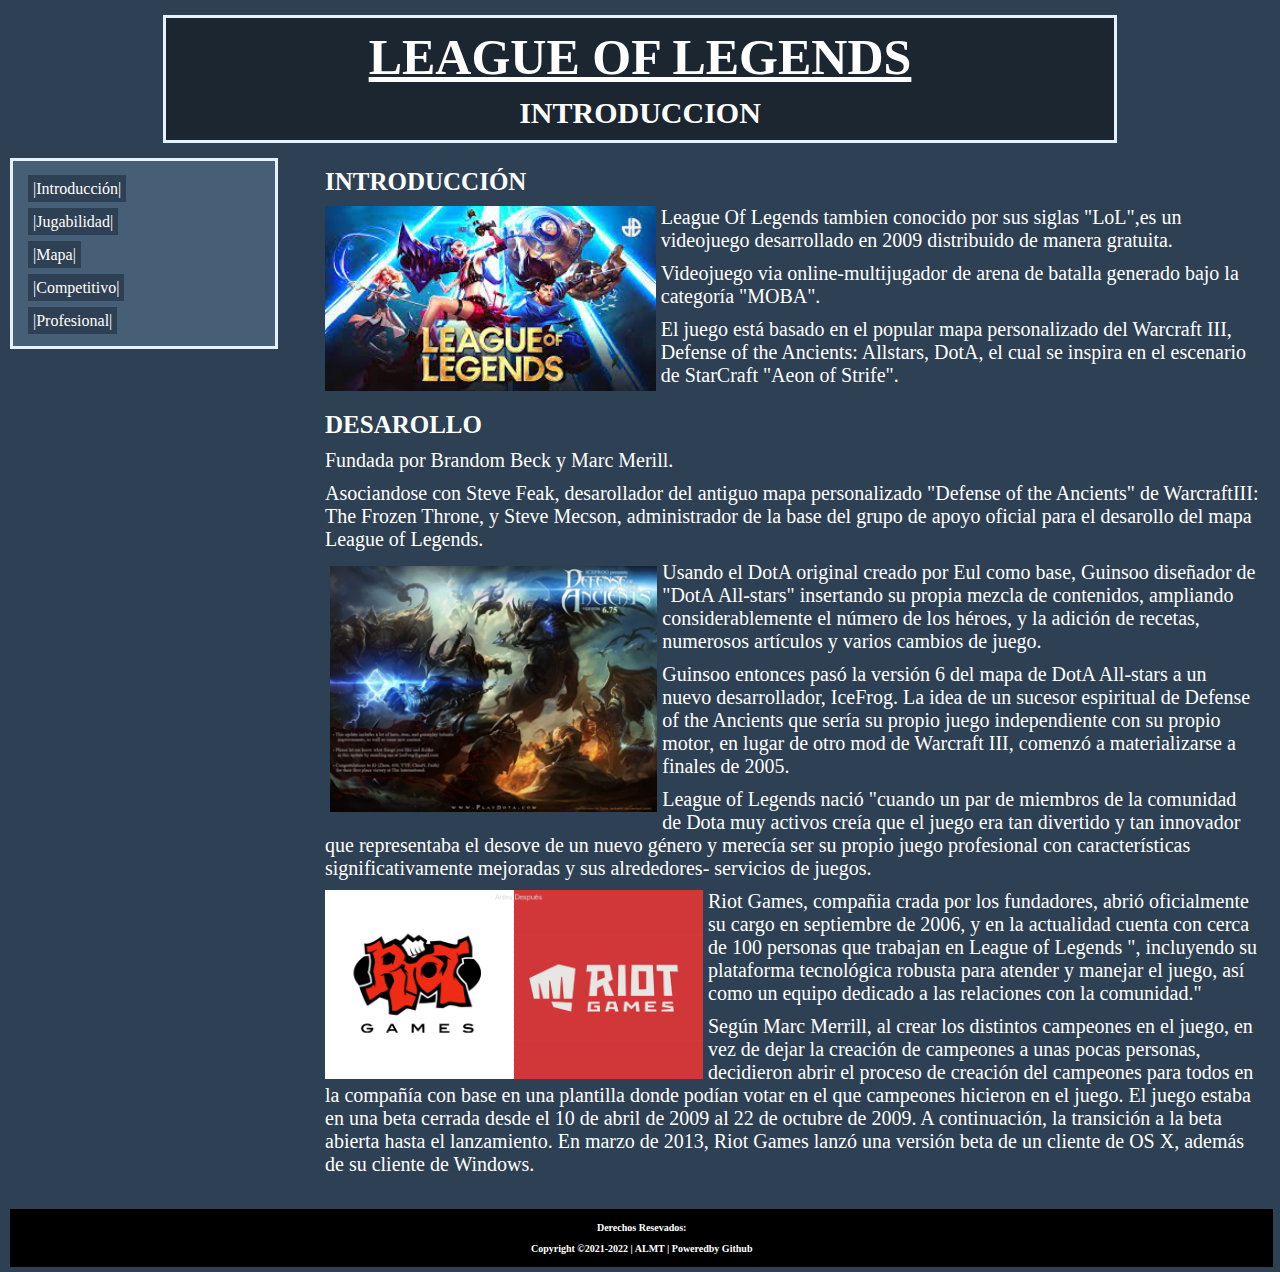
<file: index.html>
<!DOCTYPE html>
<html>
<head>
	<title>INDEX</title>
	<meta name="viewport" content="width=device-width, initial-scale=1.0" >

	<link rel="stylesheet" href="css/pag.css">
</head>
<body>
	<center><header>
		<h1>league of legends</h1>
		<h2>introduccion</h2>
	</header></center>

<div id="cont1">
	</div>

	<nav>
		<ul>
		<li><a href="index.html">|introducción|</a></li>
		<li><a href="et/chmp.html">|jugabilidad|</a></li>
		<li><a href="et/mod.html">|Mapa|</a></li>
		<li><a href="et/compt.html">|competitivo|</a></li>
		<li><a href="et/pro.html">|profesional|</a></li>
		</ul>
	</nav>

	<section>
		<h3>introducción</h3>
		<img src="img/lol1.jpg" height="35%" width="35%">
		<p>League Of Legends tambien conocido por sus siglas
		"LoL",es un videojuego desarrollado en 2009 distribuido de
		manera gratuita.</p>
		<p>Videojuego via online-multijugador de arena de 
		batalla generado bajo la categoría "MOBA".</p>
		<p>El juego está basado en el popular mapa personalizado del Warcraft III, Defense of the Ancients: Allstars, DotA, el cual se inspira en el escenario de StarCraft "Aeon of Strife". </p>
	</section>
	<section>
		<h3>desarollo</h3>
		<p>Fundada por Brandom Beck y Marc Merill.</p>
		<p>Asociandose con Steve Feak, desarollador del antiguo mapa personalizado "Defense of the Ancients" de WarcraftIII: The Frozen Throne, y Steve Mecson, administrador de la base del grupo de apoyo oficial para el desarollo del mapa League of Legends.</p><p><img src="img/defenseoa.jpg" height="35%" width="35%">Usando el DotA original creado por Eul como base, Guinsoo diseñador de "DotA All-stars" insertando su propia mezcla de contenidos, ampliando considerablemente el número de los héroes, y la adición de recetas, numerosos artículos y varios cambios de juego.</p><p>Guinsoo entonces pasó la versión 6 del mapa de DotA All-stars a un nuevo desarrollador, IceFrog. La idea de un sucesor espiritual de Defense of the Ancients que sería su propio juego independiente con su propio motor, en lugar de otro mod de Warcraft III, comenzó a materializarse a finales de 2005.</p><p>League of Legends nació "cuando un par de miembros de la comunidad de Dota muy activos creía que el juego era tan divertido y tan innovador que representaba el desove de un nuevo género y merecía ser su propio juego profesional con características significativamente mejoradas y sus alrededores- servicios de juegos.</p><img src="img/riotg.jpg" height="40%" width="40%" ><p>Riot Games, compañia crada por los fundadores, abrió oficialmente su cargo en septiembre de 2006, y en la actualidad cuenta con cerca de 100 personas que trabajan en League of Legends ", incluyendo su plataforma tecnológica robusta para atender y manejar el juego, así como un equipo dedicado a las relaciones con la comunidad."</p><p> Según Marc Merrill, al crear los distintos campeones en el juego, en vez de dejar la creación de campeones a unas pocas personas, decidieron abrir el proceso de creación del campeones para todos en la compañía con base en una plantilla donde podían votar en el que campeones hicieron en el juego. El juego estaba en una beta cerrada desde el 10 de abril de 2009 al 22 de octubre de 2009. A continuación, la transición a la beta abierta hasta el lanzamiento. En marzo de 2013, Riot Games lanzó una versión beta de un cliente de OS X, además de su cliente de Windows.</p>
		<br>
	</section>

	<footer>
		<h6>Derechos Resevados:</h6>
		<h6>Copyright ©2021-2022 | ALMT | Poweredby Github</h6>
	</footer>
</body>
</html>
</file>
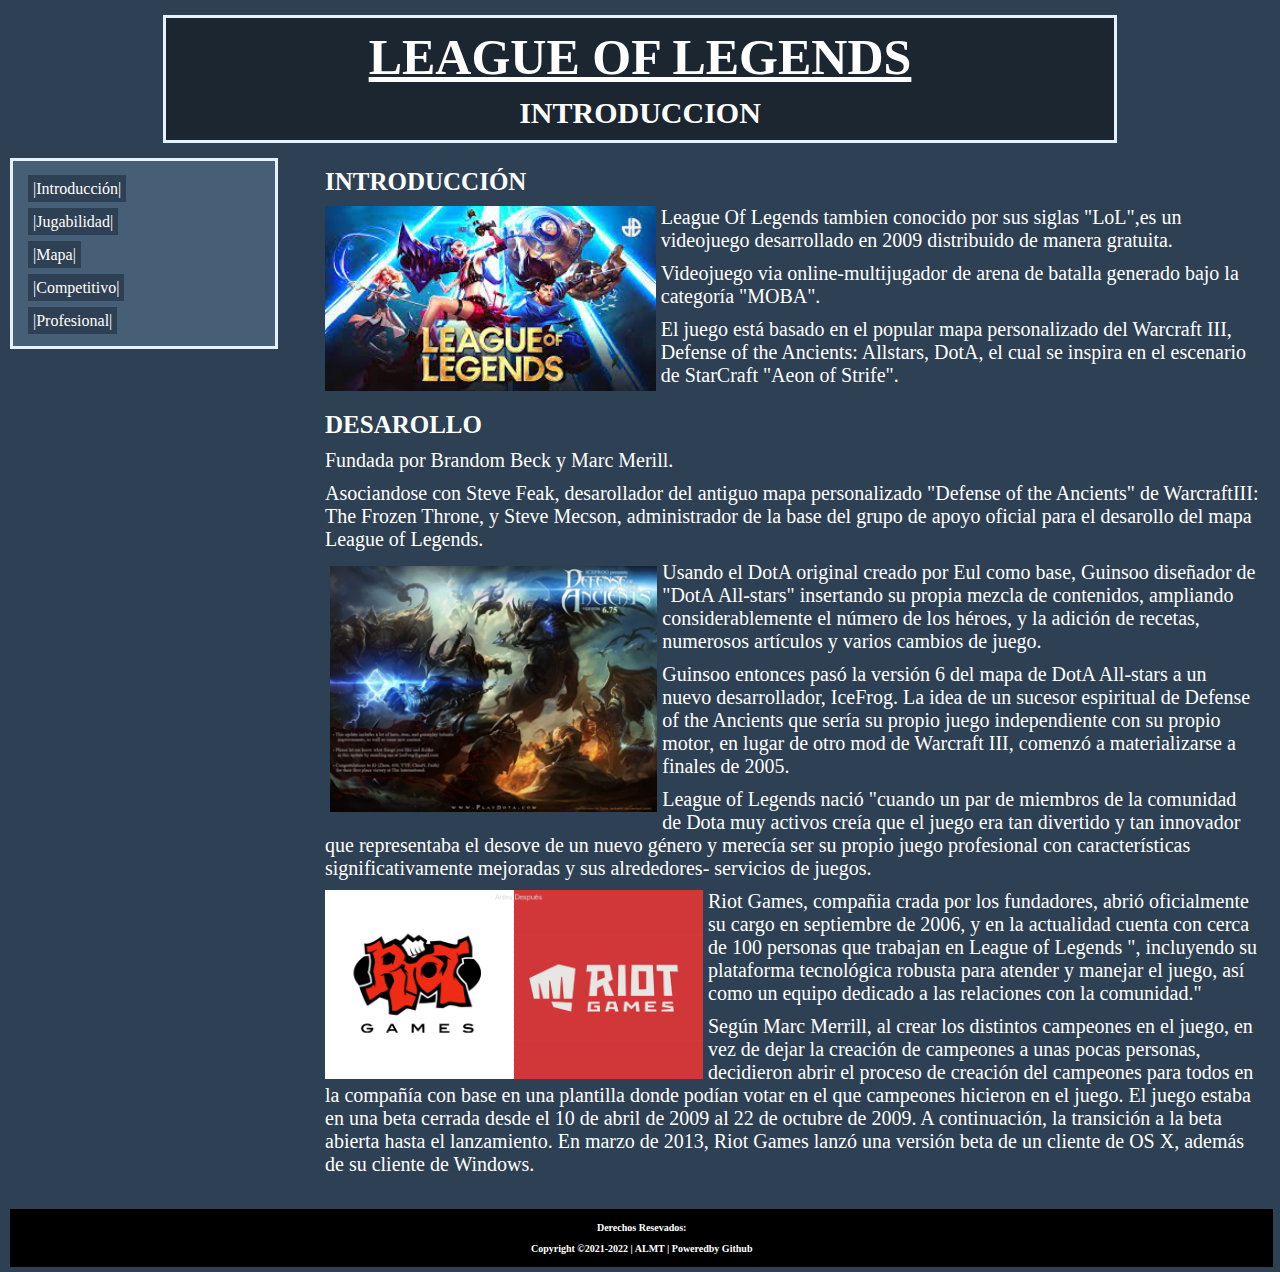
<file: ExamenINF113/index.html>
<!DOCTYPE html>
<html>
<head>
	<title>INDEX</title>
	<meta name="viewport" content="width=device-width, initial-scale=1.0" >

	<link rel="stylesheet" href="css/pag.css">
</head>
<body>
	<center><header>
		<h1>league of legends</h1>
		<h2>introduccion</h2>
	</header></center>

<div id="cont1">
	</div>

	<nav>
		<ul>
		<li><a href="index.html">|introducción|</a></li>
		<li><a href="chmp.html">|jugabilidad|</a></li>
		<li><a href="mod.html">|Mapa|</a></li>
		<li><a href="compt.html">|competitivo|</a></li>
		<li><a href="pro.html">|profesional|</a></li>
		</ul>
	</nav>

	<section>
		<h3>introducción</h3>
		<img src="img/lol1.jpg" height="35%" width="35%">
		<p>League Of Legends tambien conocido por sus siglas
		"LoL",es un videojuego desarrollado en 2009 distribuido de
		manera gratuita.</p>
		<p>Videojuego via online-multijugador de arena de 
		batalla generado bajo la categoría "MOBA".</p>
		<p>El juego está basado en el popular mapa personalizado del Warcraft III, Defense of the Ancients: Allstars, DotA, el cual se inspira en el escenario de StarCraft "Aeon of Strife". </p>
	</section>
	<section>
		<h3>desarollo</h3>
		<p>Fundada por Brandom Beck y Marc Merill.</p>
		<p>Asociandose con Steve Feak, desarollador del antiguo mapa personalizado "Defense of the Ancients" de WarcraftIII: The Frozen Throne, y Steve Mecson, administrador de la base del grupo de apoyo oficial para el desarollo del mapa League of Legends.</p><p><img src="img/defenseoa.jpg" height="35%" width="35%">Usando el DotA original creado por Eul como base, Guinsoo diseñador de "DotA All-stars" insertando su propia mezcla de contenidos, ampliando considerablemente el número de los héroes, y la adición de recetas, numerosos artículos y varios cambios de juego.</p><p>Guinsoo entonces pasó la versión 6 del mapa de DotA All-stars a un nuevo desarrollador, IceFrog. La idea de un sucesor espiritual de Defense of the Ancients que sería su propio juego independiente con su propio motor, en lugar de otro mod de Warcraft III, comenzó a materializarse a finales de 2005.</p><p>League of Legends nació "cuando un par de miembros de la comunidad de Dota muy activos creía que el juego era tan divertido y tan innovador que representaba el desove de un nuevo género y merecía ser su propio juego profesional con características significativamente mejoradas y sus alrededores- servicios de juegos.</p><img src="img/riotg.jpg" height="40%" width="40%" ><p>Riot Games, compañia crada por los fundadores, abrió oficialmente su cargo en septiembre de 2006, y en la actualidad cuenta con cerca de 100 personas que trabajan en League of Legends ", incluyendo su plataforma tecnológica robusta para atender y manejar el juego, así como un equipo dedicado a las relaciones con la comunidad."</p><p> Según Marc Merrill, al crear los distintos campeones en el juego, en vez de dejar la creación de campeones a unas pocas personas, decidieron abrir el proceso de creación del campeones para todos en la compañía con base en una plantilla donde podían votar en el que campeones hicieron en el juego. El juego estaba en una beta cerrada desde el 10 de abril de 2009 al 22 de octubre de 2009. A continuación, la transición a la beta abierta hasta el lanzamiento. En marzo de 2013, Riot Games lanzó una versión beta de un cliente de OS X, además de su cliente de Windows.</p>
		<br>
	</section>

	<footer>
		<h6>Derechos Resevados:</h6>
		<h6>Copyright ©2021-2022 | ALMT | Poweredby Github</h6>
	</footer>
</body>
</html>
</file>
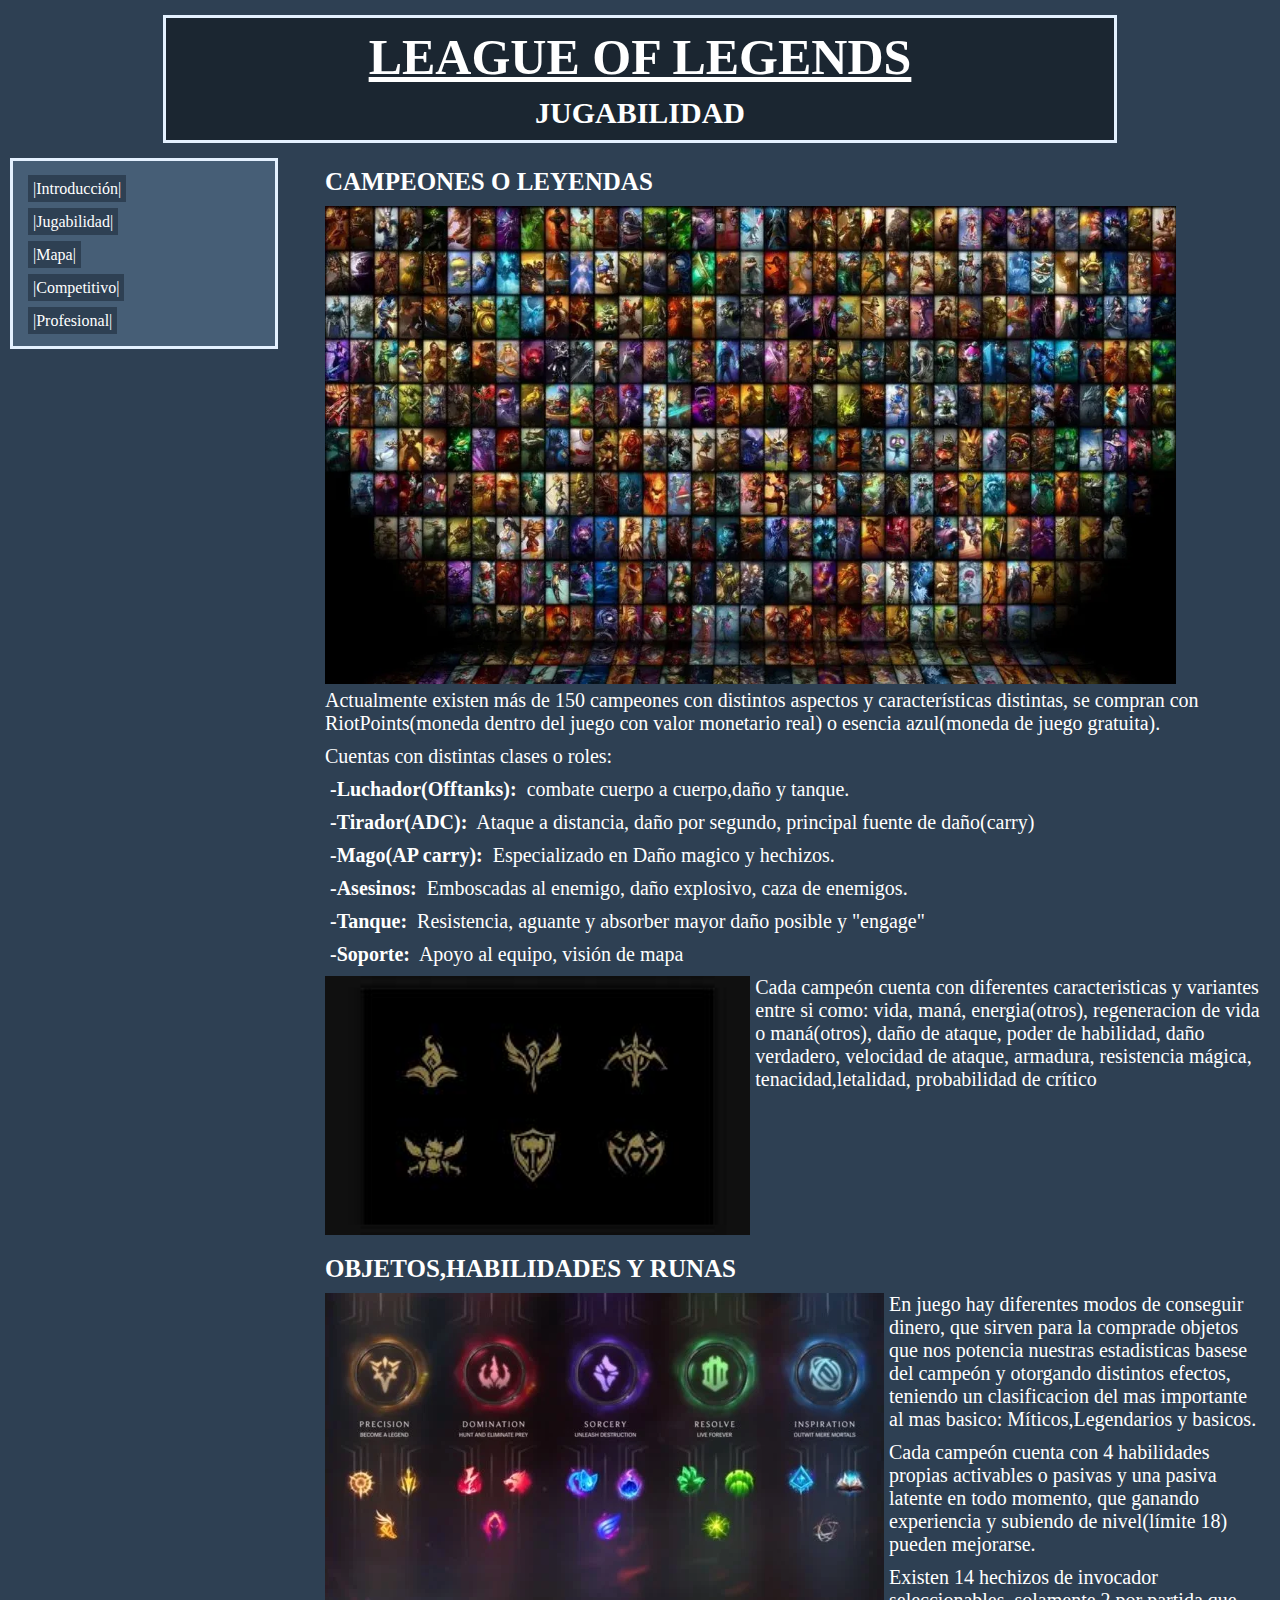
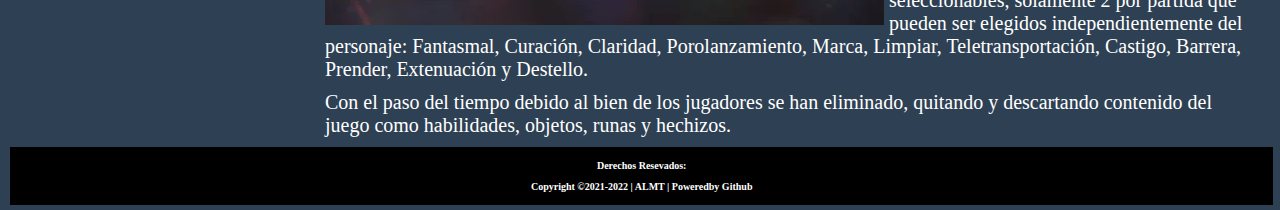
<file: et/chmp.html>
<!DOCTYPE html>
<html>
<head>
	<title>INDEX</title>
	<meta name="viewport" content="width=device-width, initial-scale=1.0" >

	<link rel="stylesheet" href="../css/pag.css">
</head>
<body>
	<center><header>
		<h1>league of legends</h1>
		<h2>jugabilidad</h2>
	</header></center>

<div id="cont1">
	</div>

	<nav>
		<ul>
		<li><a href="../index.html">|introducción|</a></li>
		<li><a href="chmp.html">|jugabilidad|</a></li>
		<li><a href="mod.html">|Mapa|</a></li>
		<li><a href="compt.html">|competitivo|</a></li>
		<li><a href="pro.html">|profesional|</a></li>
		</ul>
	</nav>

	<section>
		<h3>Campeones O Leyendas</h3>
		<img src="../img/champs.jpg" height="90%" width="90%">
		<p>Actualmente existen más de 150 campeones con distintos aspectos y características distintas, se compran con RiotPoints(moneda dentro del juego con valor monetario real) o esencia azul(moneda de juego gratuita).</p>
		<p>Cuentas con distintas clases o roles:</p>
		<p><b>-Luchador(Offtanks):</b> combate cuerpo a cuerpo,daño y tanque.</p>
		<p><b>-Tirador(ADC):</b> Ataque a distancia, daño por segundo, principal fuente de daño(carry)</p>
		<p><b>-Mago(AP carry):</b> Especializado en Daño magico y hechizos.</p>
		<p><b>-Asesinos:</b> Emboscadas al enemigo, daño explosivo, caza de enemigos.</p>
		<p><b>-Tanque:</b> Resistencia, aguante y absorber mayor daño posible y "engage"</p>
		<p><b>-Soporte:</b> Apoyo al equipo, visión de mapa</p>
		<img src="../img/tipc.jpg" height="45%" width="45%">
		<p>Cada campeón cuenta con diferentes caracteristicas y variantes entre si como: vida, maná, energia(otros), regeneracion de vida o maná(otros),
		daño de ataque, poder de habilidad, daño verdadero, velocidad de ataque, armadura, resistencia mágica, tenacidad,letalidad, probabilidad de crítico</p>
	</section>
	<section>
		<h3>Objetos,habilidades y runas</h3>
		<img src="../img/runas.jpg" height="" width="">
		<p>En juego hay diferentes modos de conseguir dinero, que sirven para la comprade objetos que nos potencia nuestras estadisticas basese del campeón y otorgando distintos efectos, teniendo un clasificacion del mas importante al mas basico: Míticos,Legendarios y basicos.</p>
		<p>Cada campeón cuenta con 4 habilidades propias activables o pasivas y una pasiva latente en todo momento, que ganando experiencia y subiendo de nivel(límite 18) pueden mejorarse.</p>
		<p>Existen 14 hechizos de invocador seleccionables, solamente 2 por partida que pueden ser elegidos independientemente del personaje: Fantasmal, Curación, Claridad, Porolanzamiento, Marca, Limpiar, Teletransportación, Castigo, Barrera, Prender, Extenuación y Destello.</p> 
		<p>Con el paso del tiempo debido al bien de los jugadores se han eliminado, quitando y descartando contenido del juego como habilidades, objetos, runas y hechizos.</p>
	</section>
	
	<footer>
		<h6>Derechos Resevados:</h6>
		<h6>Copyright ©2021-2022 | ALMT | Poweredby Github</h6>
	</footer>
</body>
</html>
</file>
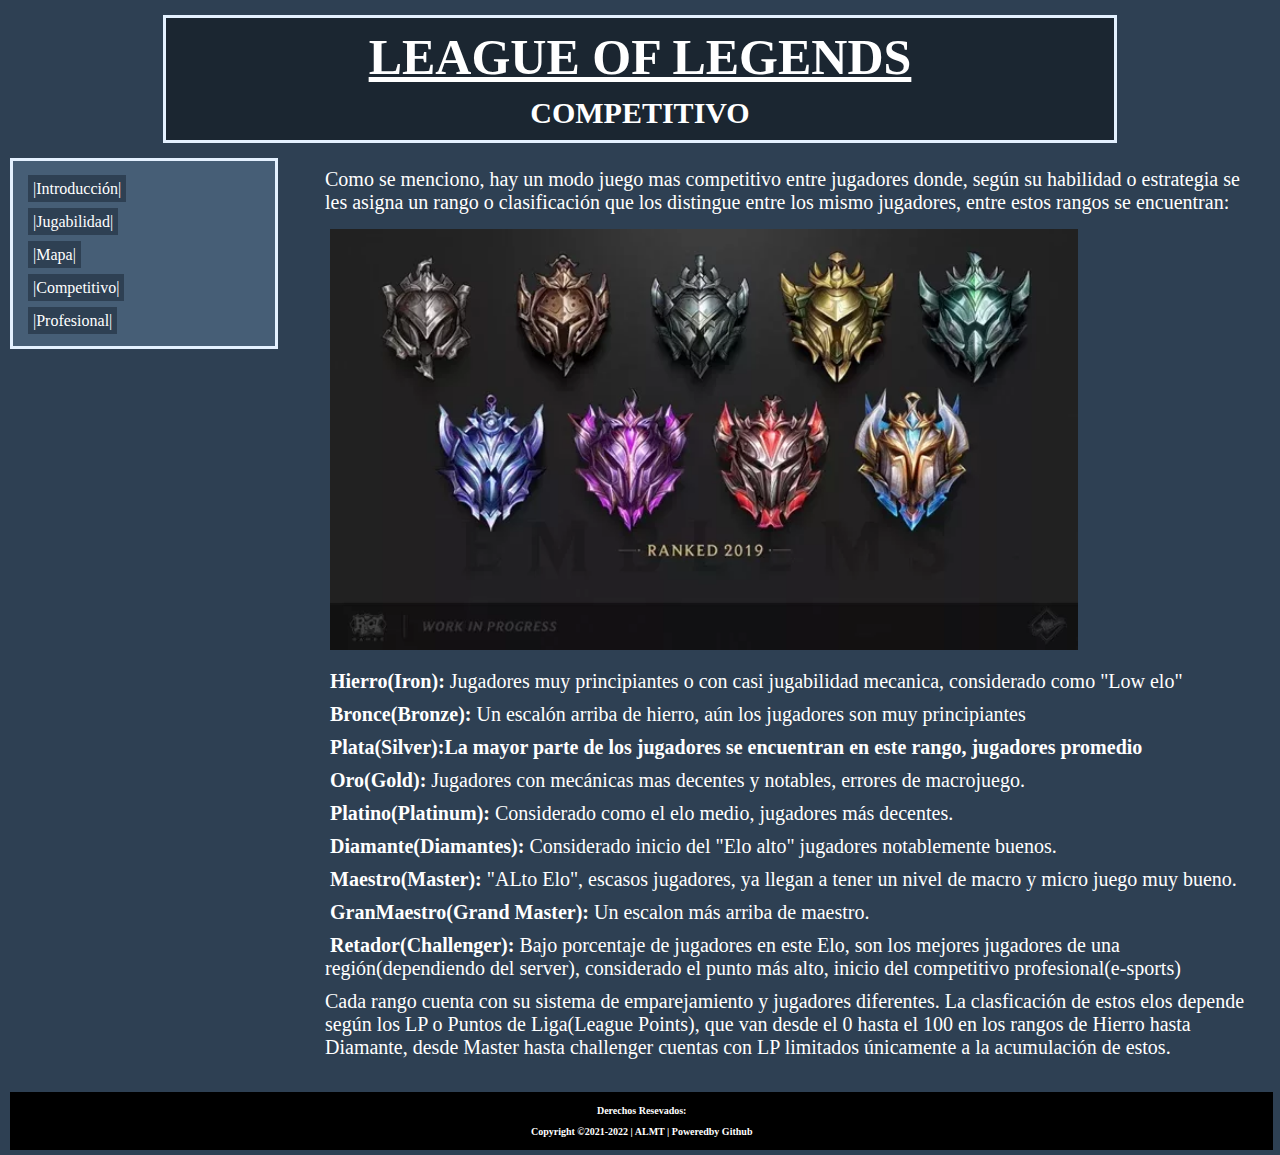
<file: et/compt.html>
<!DOCTYPE html>
<html>
<head>
	<title>INDEX</title>
	<meta name="viewport" content="width=device-width, initial-scale=1.0" >

	<link rel="stylesheet" href="../css/pag.css">
</head>
<body>
	<center><header>
		<h1>league of legends</h1>
		<h2>Competitivo</h2>
	</header></center>

<div id="cont1">
	</div>

	<nav>
		<ul>
		<li><a href="../index.html">|introducción|</a></li>
		<li><a href="chmp.html">|jugabilidad|</a></li>
		<li><a href="mod.html">|Mapa|</a></li>
		<li><a href="compt.html">|competitivo|</a></li>
		<li><a href="pro.html">|profesional|</a></li>
		</ul>
	</nav>

	<section>
		<p>Como se menciono, hay un modo juego mas competitivo entre jugadores donde, según su habilidad o estrategia se les asigna un rango o clasificación que los distingue entre los mismo jugadores, entre estos rangos se encuentran:</p>
		<center><img src="../img/rangos.jpg" height="80%" width="80%"></center>
	</section>
	<section>
		<p><b>Hierro(Iron):</b>Jugadores muy principiantes o con casi jugabilidad mecanica, considerado como "Low elo"</p>
		<p><b>Bronce(Bronze):</b>Un escalón arriba de hierro, aún los jugadores son muy principiantes</p>
		<p><b>Plata(Silver):La mayor parte de los jugadores se encuentran en este rango, jugadores promedio</b></p>
		<p><b>Oro(Gold):</b>Jugadores con mecánicas mas decentes y notables, errores de macrojuego.</p>
		<p><b>Platino(Platinum):</b>Considerado como el elo medio, jugadores más decentes.</p>
		<p><b>Diamante(Diamantes):</b>Considerado inicio del "Elo alto" jugadores notablemente buenos.</p>
		<p><b>Maestro(Master):</b>"ALto Elo", escasos jugadores, ya llegan a tener un nivel de macro y micro juego muy bueno.</p>
		<p><b>GranMaestro(Grand Master):</b>Un escalon más arriba de maestro.</p>
		<p><b>Retador(Challenger):</b>Bajo porcentaje de jugadores en este Elo, son los mejores jugadores de una región(dependiendo del server), considerado el punto más alto, inicio del competitivo profesional(e-sports)</p>
		<p>Cada rango cuenta con su sistema de emparejamiento y jugadores diferentes. La clasficación de estos elos depende según los LP o Puntos de Liga(League Points), que van desde el 0 hasta el 100 en los rangos de Hierro hasta Diamante, desde Master hasta challenger cuentas con LP limitados únicamente a la acumulación de estos.</p>
		<br>
	</section>
	<footer>
		<h6>Derechos Resevados:</h6>
		<h6>Copyright ©2021-2022 | ALMT | Poweredby Github</h6>
	</footer>
</body>
</html>
</file>
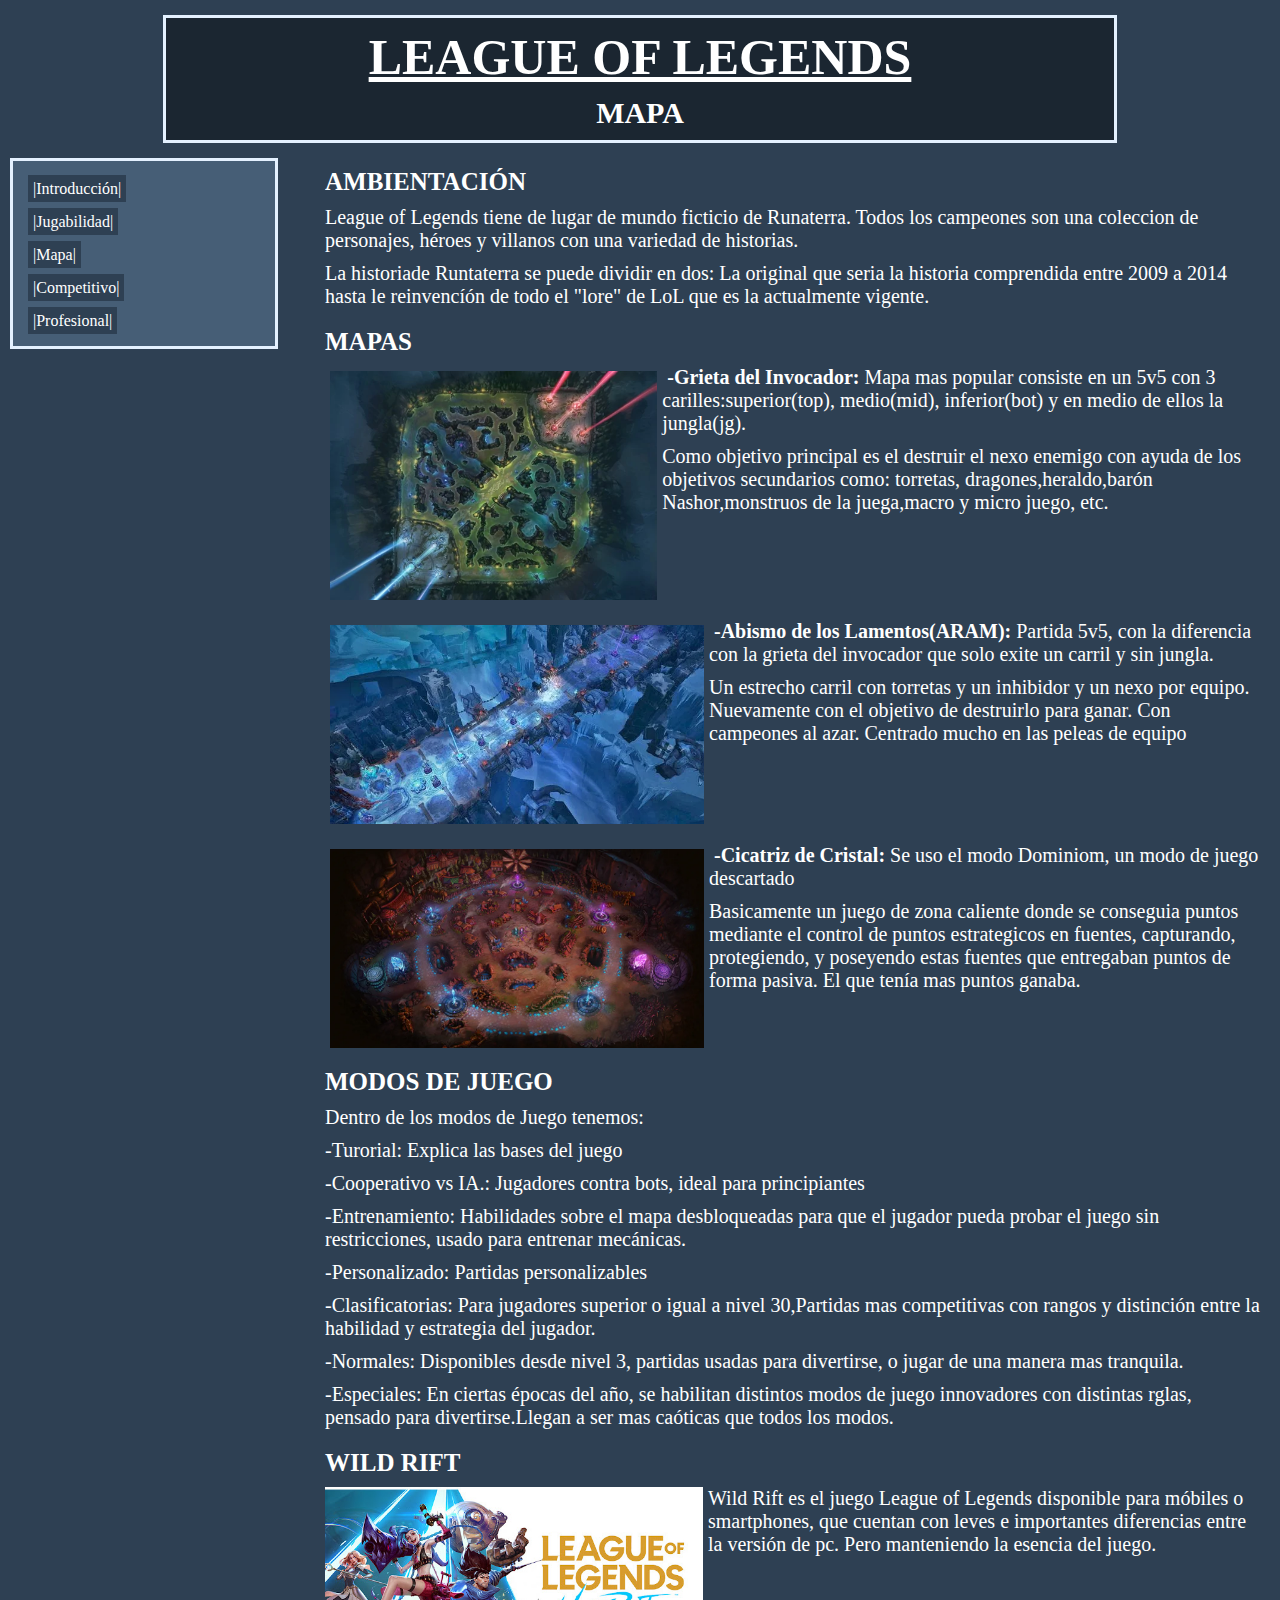
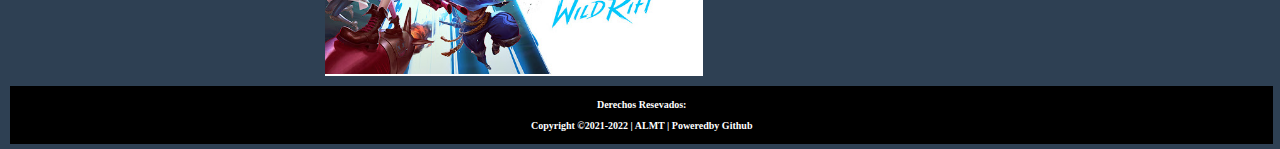
<file: et/mod.html>
<!DOCTYPE html>
<html>
<head>
	<title>INDEX</title>
	<meta name="viewport" content="width=device-width, initial-scale=1.0" >

	<link rel="stylesheet" href="../css/pag.css">
</head>
<body>
	<center><header>
		<h1>league of legends</h1>
		<h2>Mapa</h2>
	</header></center>

<div id="cont1">
	</div>

	<nav>
		<ul>
		<li><a href="../index.html">|introducción|</a></li>
		<li><a href="chmp.html">|jugabilidad|</a></li>
		<li><a href="mod.html">|Mapa|</a></li>
		<li><a href="compt.html">|competitivo|</a></li>
		<li><a href="pro.html">|profesional|</a></li>
		</ul>
	</nav>

	<section>
		<h3>Ambientación</h3>
		<p>League of Legends tiene de lugar de mundo ficticio de Runaterra. Todos los campeones son una coleccion de personajes, héroes y villanos con una variedad de historias.</p>
		<p>La historiade Runtaterra se puede dividir en dos:
		La original que seria la historia comprendida entre 2009 a 2014 hasta le reinvencíón de todo el "lore" de LoL que es la actualmente vigente.</p>
	</section>
	<section>
		<h3>Mapas</h3>
		<p><b>-Grieta del Invocador:</b><img src="../img/grieta.jpg" height="35%" width="35%">Mapa mas popular consiste en un 5v5 con 3 carilles:superior(top), medio(mid), inferior(bot) y en medio de ellos la jungla(jg).</p>
		<p>Como objetivo principal es el destruir el nexo enemigo con ayuda de los objetivos secundarios como: torretas, dragones,heraldo,barón Nashor,monstruos de la juega,macro y micro juego, etc.</p>
	</section>	
	<section>
		<p><b>-Abismo de los Lamentos(ARAM):</b><img src="../img/abismo.jpg" height="40%" width="40%">Partida 5v5, con la diferencia con la grieta del invocador que solo exite un carril y sin jungla.</p>
		<p>Un estrecho carril con torretas y un inhibidor y un nexo por equipo. Nuevamente con el objetivo de destruirlo para ganar. Con campeones al azar. Centrado mucho en las peleas de equipo</p>
	</section>
	<section>
		<p><b>-Cicatriz de Cristal:</b><img src="../img/cicatriz.jpg" height="40%" width="40%">Se uso el modo Dominiom, un modo de juego descartado</p>
		<p>Basicamente un juego de zona caliente donde se conseguia puntos mediante el control de puntos estrategicos en fuentes, capturando, protegiendo, y poseyendo estas fuentes que entregaban puntos de forma pasiva. El que tenía mas puntos ganaba.</p>
	</section>
	<section>
		<h3>Modos De Juego</h3>
		<p>Dentro de los modos de Juego tenemos:</p>
		<p>-Turorial: Explica las bases del juego</p>
		<p>-Cooperativo vs IA.: Jugadores contra bots, ideal para principiantes</p>
		<p>-Entrenamiento: Habilidades sobre el mapa desbloqueadas para que el jugador pueda probar el juego sin restricciones, usado para entrenar mecánicas.</p>
		<p>-Personalizado: Partidas personalizables</p>
		<p>-Clasificatorias: Para jugadores superior o igual a nivel 30,Partidas mas competitivas con rangos y distinción entre la habilidad y estrategia del jugador.</p>
		<p>-Normales: Disponibles desde nivel 3, partidas usadas para divertirse, o jugar de una manera mas tranquila.</p>
		<p>-Especiales: En ciertas épocas del año, se habilitan distintos modos de juego innovadores con distintas rglas, pensado para divertirse.Llegan a ser mas caóticas que todos los modos.</p>
	</section>
	<section>
		<h3>Wild Rift</h3>
		<img src="../img/wr.jpg" height="40%" width="40%">
		<p>Wild Rift es el juego League of Legends disponible para móbiles o smartphones, que cuentan con leves e importantes diferencias entre la versión de pc. Pero manteniendo la esencia del juego.</p>
		<br>
	</section>
	<footer>
		<h6>Derechos Resevados:</h6>
		<h6>Copyright ©2021-2022 | ALMT | Poweredby Github</h6>
	</footer>
</body>
</html>
</file>
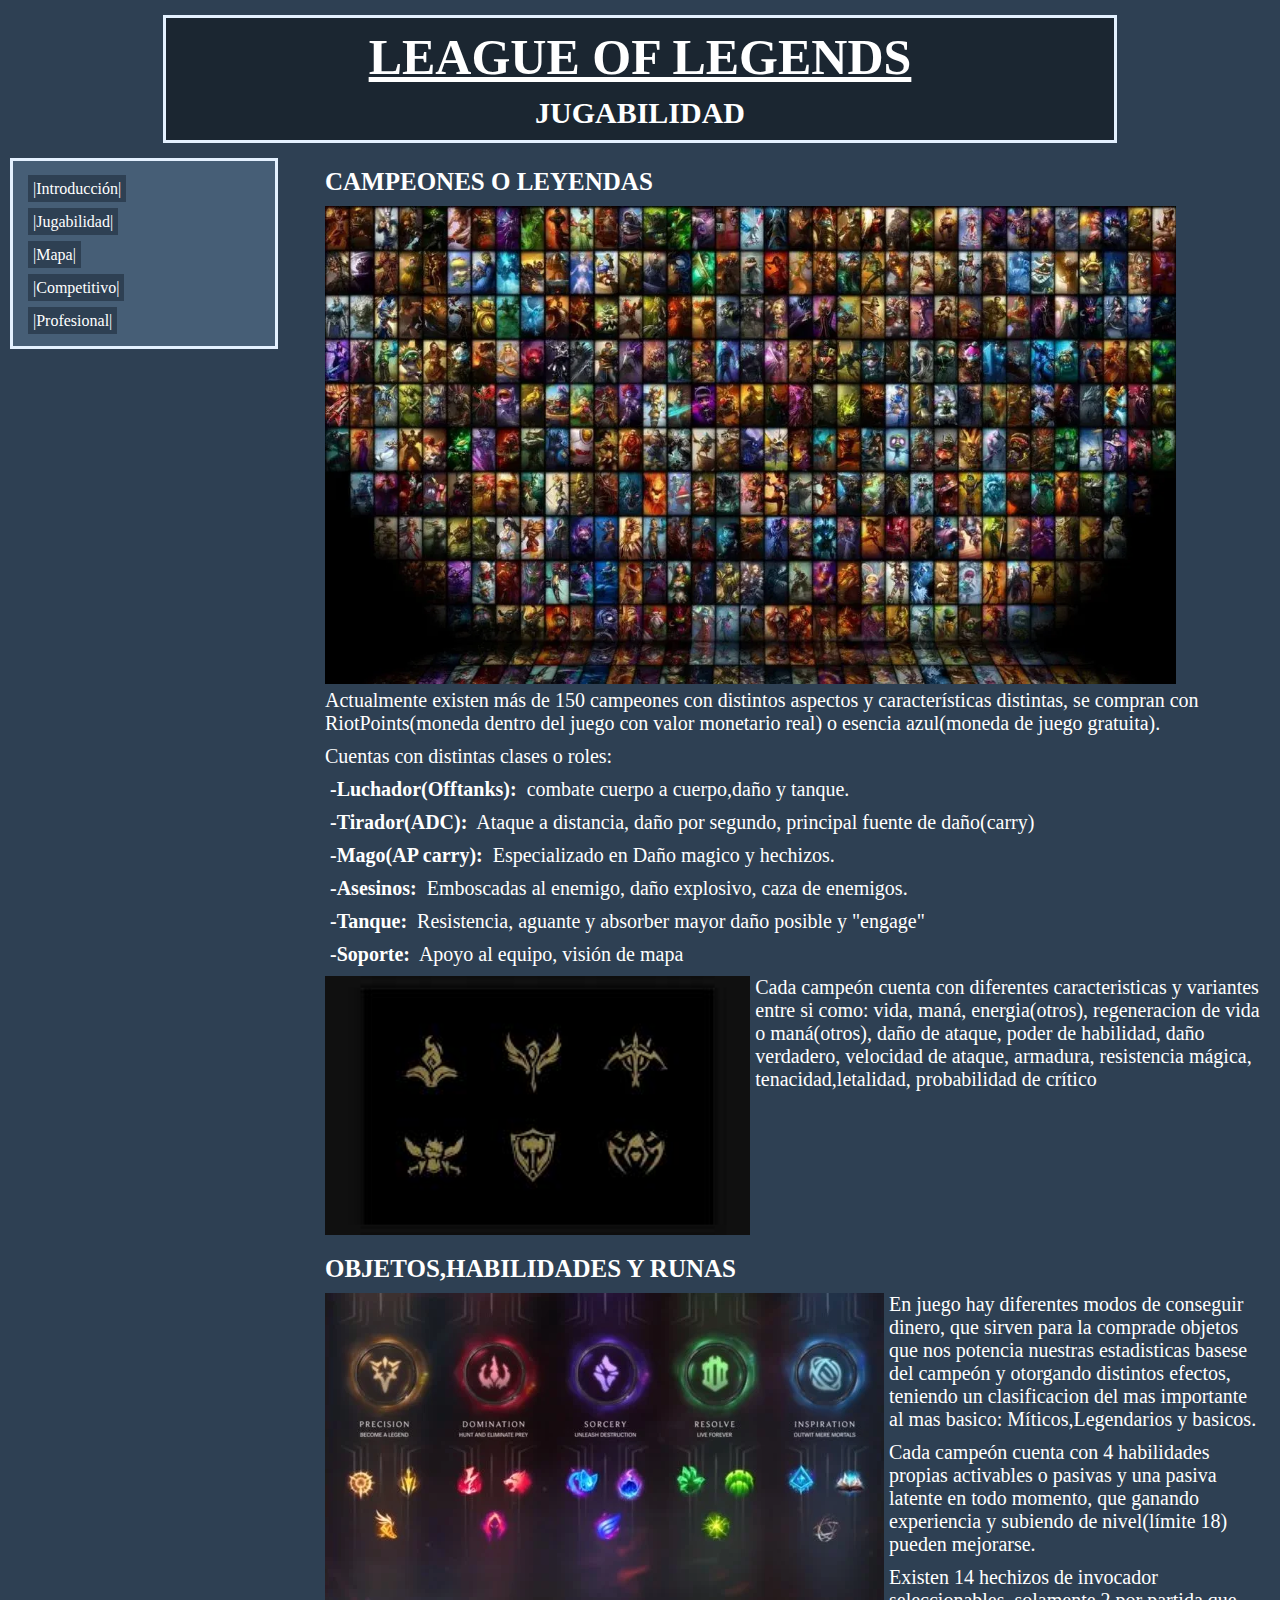
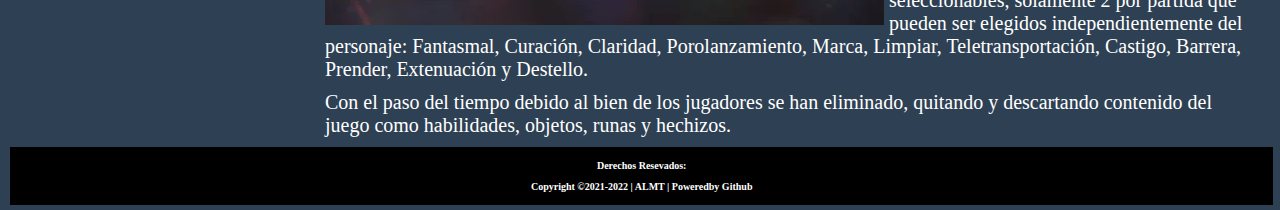
<file: ExamenINF113/chmp.html>
<!DOCTYPE html>
<html>
<head>
	<title>INDEX</title>
	<meta name="viewport" content="width=device-width, initial-scale=1.0" >

	<link rel="stylesheet" href="css/pag.css">
</head>
<body>
	<center><header>
		<h1>league of legends</h1>
		<h2>jugabilidad</h2>
	</header></center>

<div id="cont1">
	</div>

	<nav>
		<ul>
		<li><a href="index.html">|introducción|</a></li>
		<li><a href="chmp.html">|jugabilidad|</a></li>
		<li><a href="mod.html">|Mapa|</a></li>
		<li><a href="compt.html">|competitivo|</a></li>
		<li><a href="pro.html">|profesional|</a></li>
		</ul>
	</nav>

	<section>
		<h3>Campeones O Leyendas</h3>
		<img src="img/champs.jpg" height="90%" width="90%">
		<p>Actualmente existen más de 150 campeones con distintos aspectos y características distintas, se compran con RiotPoints(moneda dentro del juego con valor monetario real) o esencia azul(moneda de juego gratuita).</p>
		<p>Cuentas con distintas clases o roles:</p>
		<p><b>-Luchador(Offtanks):</b> combate cuerpo a cuerpo,daño y tanque.</p>
		<p><b>-Tirador(ADC):</b> Ataque a distancia, daño por segundo, principal fuente de daño(carry)</p>
		<p><b>-Mago(AP carry):</b> Especializado en Daño magico y hechizos.</p>
		<p><b>-Asesinos:</b> Emboscadas al enemigo, daño explosivo, caza de enemigos.</p>
		<p><b>-Tanque:</b> Resistencia, aguante y absorber mayor daño posible y "engage"</p>
		<p><b>-Soporte:</b> Apoyo al equipo, visión de mapa</p>
		<img src="img/tipc.jpg" height="45%" width="45%">
		<p>Cada campeón cuenta con diferentes caracteristicas y variantes entre si como: vida, maná, energia(otros), regeneracion de vida o maná(otros),
		daño de ataque, poder de habilidad, daño verdadero, velocidad de ataque, armadura, resistencia mágica, tenacidad,letalidad, probabilidad de crítico</p>
	</section>
	<section>
		<h3>Objetos,habilidades y runas</h3>
		<img src="img/runas.jpg" height="" width="">
		<p>En juego hay diferentes modos de conseguir dinero, que sirven para la comprade objetos que nos potencia nuestras estadisticas basese del campeón y otorgando distintos efectos, teniendo un clasificacion del mas importante al mas basico: Míticos,Legendarios y basicos.</p>
		<p>Cada campeón cuenta con 4 habilidades propias activables o pasivas y una pasiva latente en todo momento, que ganando experiencia y subiendo de nivel(límite 18) pueden mejorarse.</p>
		<p>Existen 14 hechizos de invocador seleccionables, solamente 2 por partida que pueden ser elegidos independientemente del personaje: Fantasmal, Curación, Claridad, Porolanzamiento, Marca, Limpiar, Teletransportación, Castigo, Barrera, Prender, Extenuación y Destello.</p> 
		<p>Con el paso del tiempo debido al bien de los jugadores se han eliminado, quitando y descartando contenido del juego como habilidades, objetos, runas y hechizos.</p>
	</section>
	
	<footer>
		<h6>Derechos Resevados:</h6>
		<h6>Copyright ©2021-2022 | ALMT | Poweredby Github</h6>
	</footer>
</body>
</html>
</file>
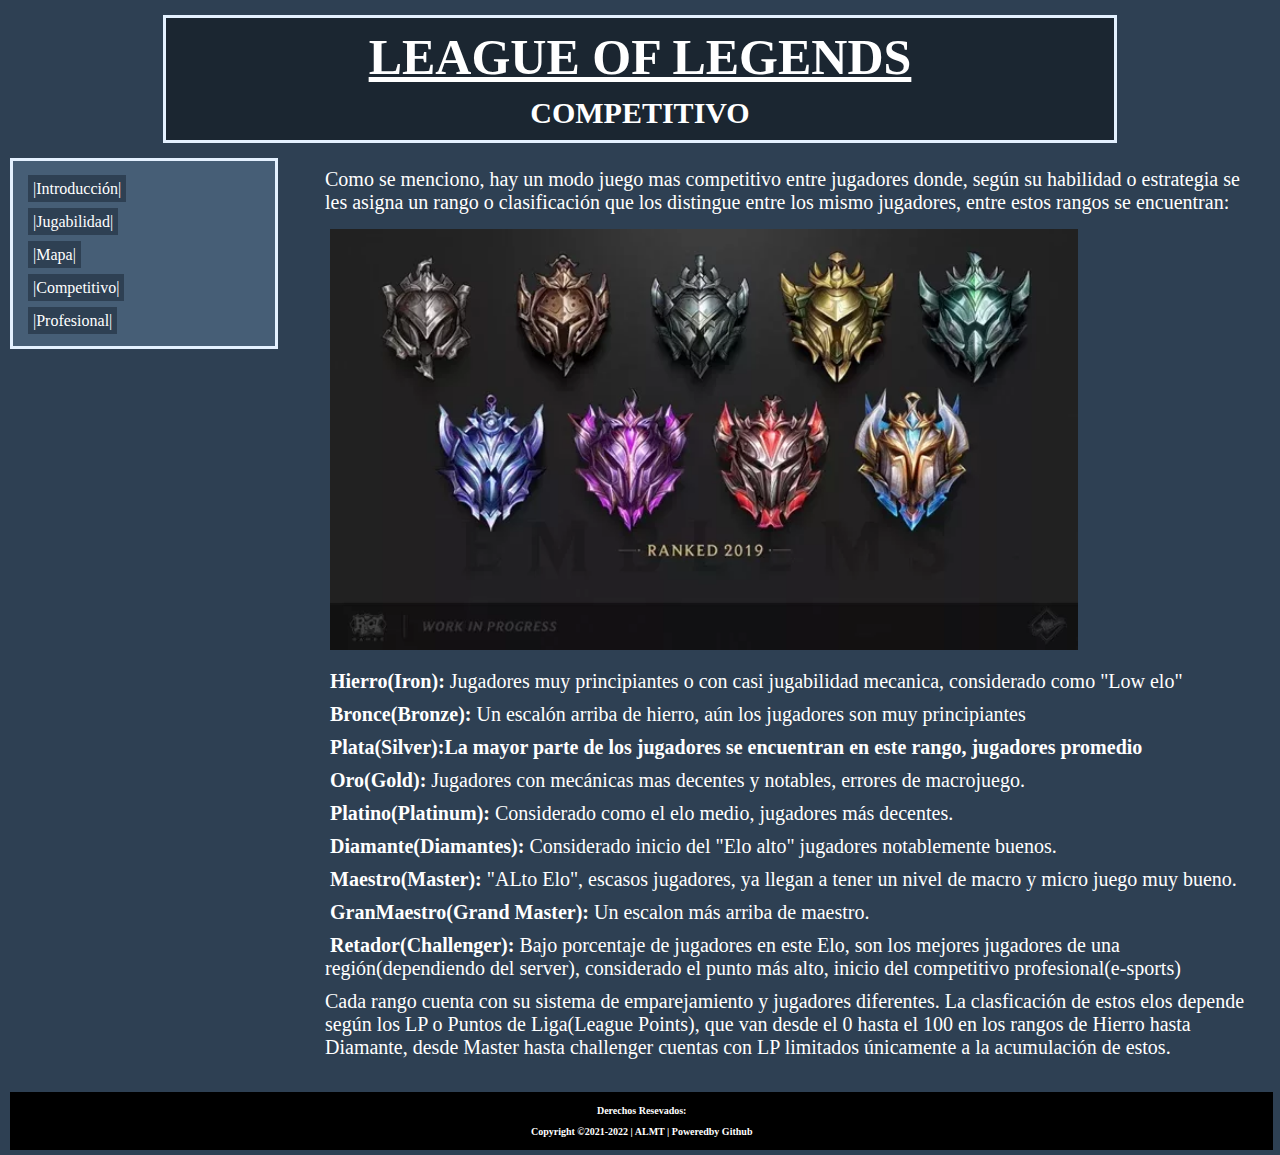
<file: ExamenINF113/compt.html>
<!DOCTYPE html>
<html>
<head>
	<title>INDEX</title>
	<meta name="viewport" content="width=device-width, initial-scale=1.0" >

	<link rel="stylesheet" href="css/pag.css">
</head>
<body>
	<center><header>
		<h1>league of legends</h1>
		<h2>Competitivo</h2>
	</header></center>

<div id="cont1">
	</div>

	<nav>
		<ul>
		<li><a href="index.html">|introducción|</a></li>
		<li><a href="chmp.html">|jugabilidad|</a></li>
		<li><a href="mod.html">|Mapa|</a></li>
		<li><a href="compt.html">|competitivo|</a></li>
		<li><a href="pro.html">|profesional|</a></li>
		</ul>
	</nav>

	<section>
		<p>Como se menciono, hay un modo juego mas competitivo entre jugadores donde, según su habilidad o estrategia se les asigna un rango o clasificación que los distingue entre los mismo jugadores, entre estos rangos se encuentran:</p>
		<center><img src="img/rangos.jpg" height="80%" width="80%"></center>
	</section>
	<section>
		<p><b>Hierro(Iron):</b>Jugadores muy principiantes o con casi jugabilidad mecanica, considerado como "Low elo"</p>
		<p><b>Bronce(Bronze):</b>Un escalón arriba de hierro, aún los jugadores son muy principiantes</p>
		<p><b>Plata(Silver):La mayor parte de los jugadores se encuentran en este rango, jugadores promedio</b></p>
		<p><b>Oro(Gold):</b>Jugadores con mecánicas mas decentes y notables, errores de macrojuego.</p>
		<p><b>Platino(Platinum):</b>Considerado como el elo medio, jugadores más decentes.</p>
		<p><b>Diamante(Diamantes):</b>Considerado inicio del "Elo alto" jugadores notablemente buenos.</p>
		<p><b>Maestro(Master):</b>"ALto Elo", escasos jugadores, ya llegan a tener un nivel de macro y micro juego muy bueno.</p>
		<p><b>GranMaestro(Grand Master):</b>Un escalon más arriba de maestro.</p>
		<p><b>Retador(Challenger):</b>Bajo porcentaje de jugadores en este Elo, son los mejores jugadores de una región(dependiendo del server), considerado el punto más alto, inicio del competitivo profesional(e-sports)</p>
		<p>Cada rango cuenta con su sistema de emparejamiento y jugadores diferentes. La clasficación de estos elos depende según los LP o Puntos de Liga(League Points), que van desde el 0 hasta el 100 en los rangos de Hierro hasta Diamante, desde Master hasta challenger cuentas con LP limitados únicamente a la acumulación de estos.</p>
		<br>
	</section>
	<footer>
		<h6>Derechos Resevados:</h6>
		<h6>Copyright ©2021-2022 | ALMT | Poweredby Github</h6>
	</footer>
</body>
</html>
</file>
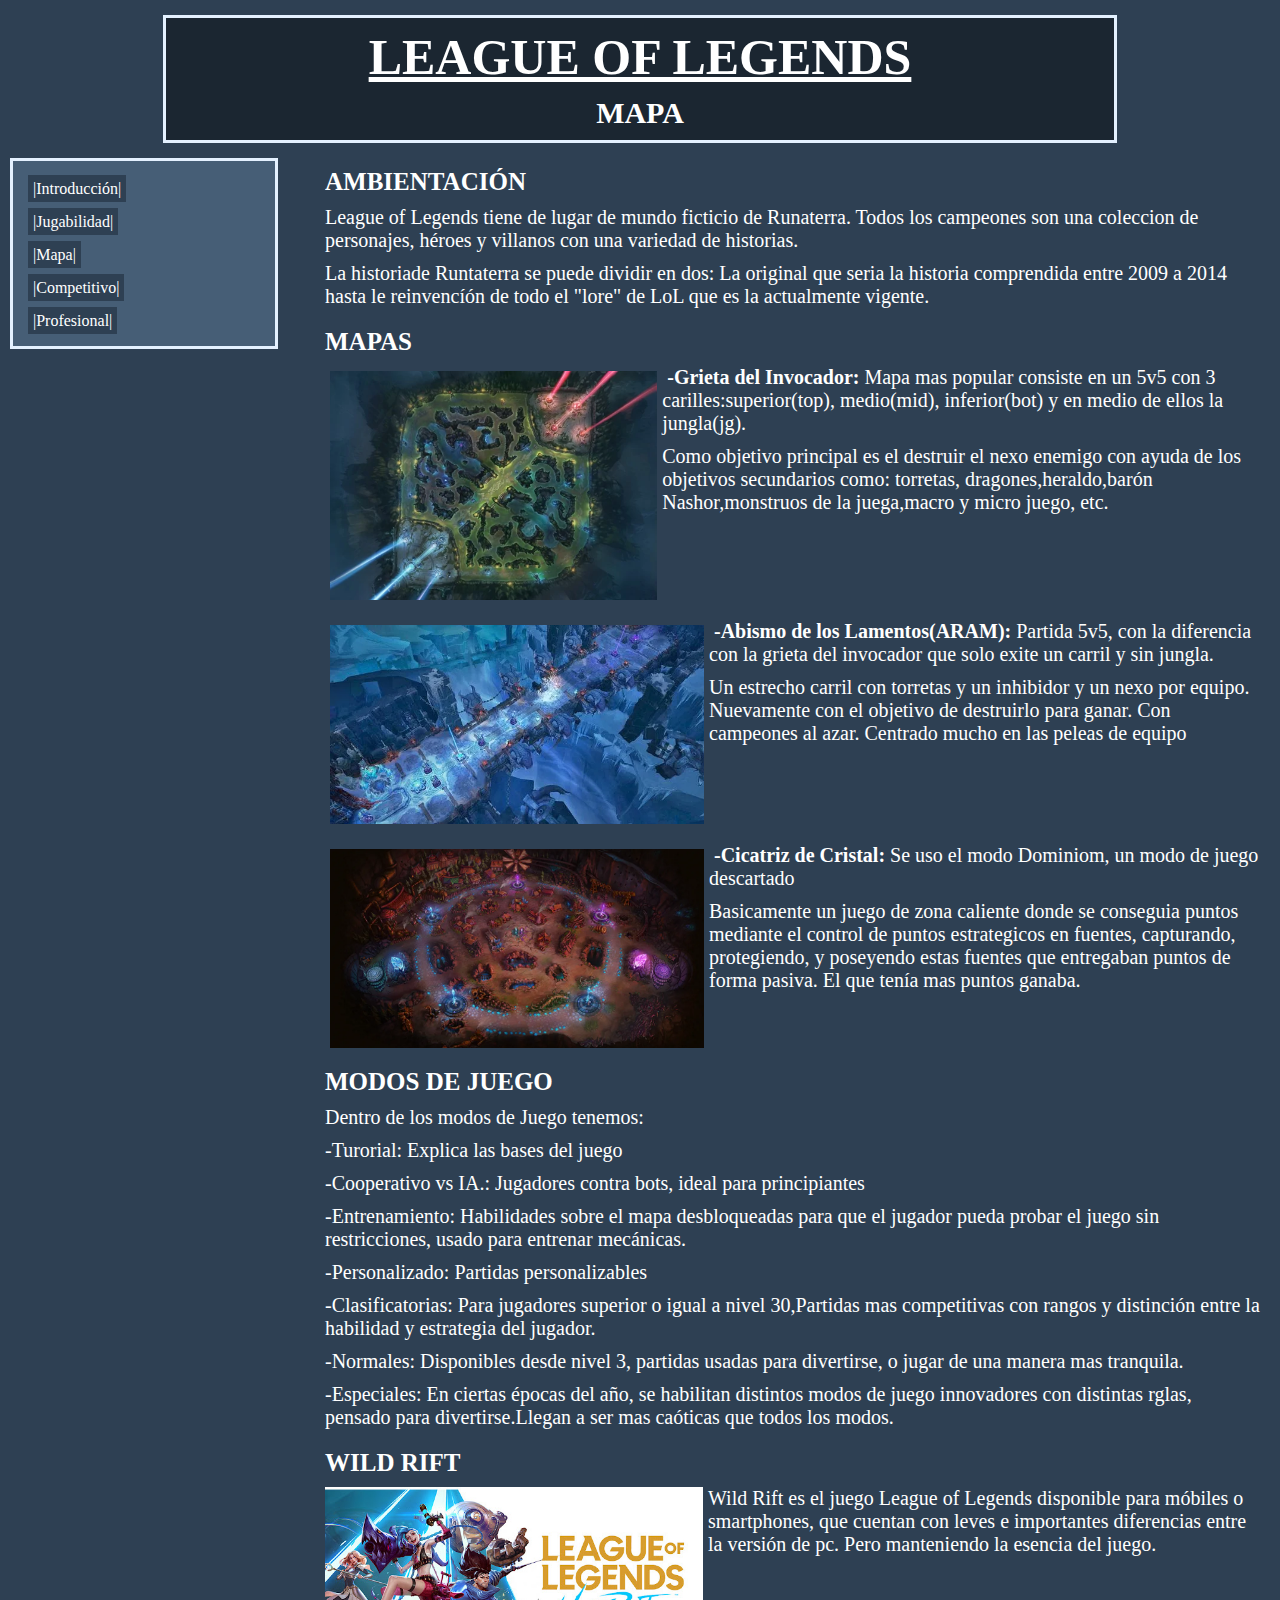
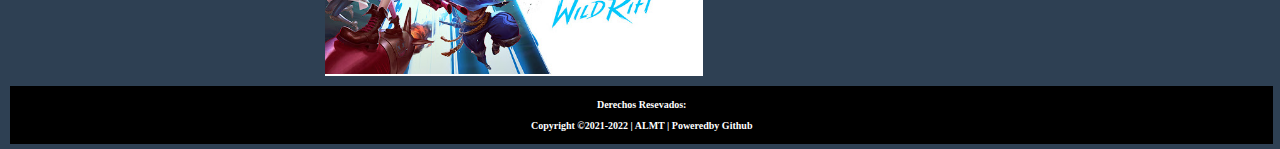
<file: ExamenINF113/mod.html>
<!DOCTYPE html>
<html>
<head>
	<title>INDEX</title>
	<meta name="viewport" content="width=device-width, initial-scale=1.0" >

	<link rel="stylesheet" href="css/pag.css">
</head>
<body>
	<center><header>
		<h1>league of legends</h1>
		<h2>Mapa</h2>
	</header></center>

<div id="cont1">
	</div>

	<nav>
		<ul>
		<li><a href="index.html">|introducción|</a></li>
		<li><a href="chmp.html">|jugabilidad|</a></li>
		<li><a href="mod.html">|Mapa|</a></li>
		<li><a href="compt.html">|competitivo|</a></li>
		<li><a href="pro.html">|profesional|</a></li>
		</ul>
	</nav>

	<section>
		<h3>Ambientación</h3>
		<p>League of Legends tiene de lugar de mundo ficticio de Runaterra. Todos los campeones son una coleccion de personajes, héroes y villanos con una variedad de historias.</p>
		<p>La historiade Runtaterra se puede dividir en dos:
		La original que seria la historia comprendida entre 2009 a 2014 hasta le reinvencíón de todo el "lore" de LoL que es la actualmente vigente.</p>
	</section>
	<section>
		<h3>Mapas</h3>
		<p><b>-Grieta del Invocador:</b><img src="img/grieta.jpg" height="35%" width="35%">Mapa mas popular consiste en un 5v5 con 3 carilles:superior(top), medio(mid), inferior(bot) y en medio de ellos la jungla(jg).</p>
		<p>Como objetivo principal es el destruir el nexo enemigo con ayuda de los objetivos secundarios como: torretas, dragones,heraldo,barón Nashor,monstruos de la juega,macro y micro juego, etc.</p>
	</section>	
	<section>
		<p><b>-Abismo de los Lamentos(ARAM):</b><img src="img/abismo.jpg" height="40%" width="40%">Partida 5v5, con la diferencia con la grieta del invocador que solo exite un carril y sin jungla.</p>
		<p>Un estrecho carril con torretas y un inhibidor y un nexo por equipo. Nuevamente con el objetivo de destruirlo para ganar. Con campeones al azar. Centrado mucho en las peleas de equipo</p>
	</section>
	<section>
		<p><b>-Cicatriz de Cristal:</b><img src="img/cicatriz.jpg" height="40%" width="40%">Se uso el modo Dominiom, un modo de juego descartado</p>
		<p>Basicamente un juego de zona caliente donde se conseguia puntos mediante el control de puntos estrategicos en fuentes, capturando, protegiendo, y poseyendo estas fuentes que entregaban puntos de forma pasiva. El que tenía mas puntos ganaba.</p>
	</section>
	<section>
		<h3>Modos De Juego</h3>
		<p>Dentro de los modos de Juego tenemos:</p>
		<p>-Turorial: Explica las bases del juego</p>
		<p>-Cooperativo vs IA.: Jugadores contra bots, ideal para principiantes</p>
		<p>-Entrenamiento: Habilidades sobre el mapa desbloqueadas para que el jugador pueda probar el juego sin restricciones, usado para entrenar mecánicas.</p>
		<p>-Personalizado: Partidas personalizables</p>
		<p>-Clasificatorias: Para jugadores superior o igual a nivel 30,Partidas mas competitivas con rangos y distinción entre la habilidad y estrategia del jugador.</p>
		<p>-Normales: Disponibles desde nivel 3, partidas usadas para divertirse, o jugar de una manera mas tranquila.</p>
		<p>-Especiales: En ciertas épocas del año, se habilitan distintos modos de juego innovadores con distintas rglas, pensado para divertirse.Llegan a ser mas caóticas que todos los modos.</p>
	</section>
	<section>
		<h3>Wild Rift</h3>
		<img src="img/wr.jpg" height="40%" width="40%">
		<p>Wild Rift es el juego League of Legends disponible para móbiles o smartphones, que cuentan con leves e importantes diferencias entre la versión de pc. Pero manteniendo la esencia del juego.</p>
		<br>
	</section>
	<footer>
		<h6>Derechos Resevados:</h6>
		<h6>Copyright ©2021-2022 | ALMT | Poweredby Github</h6>
	</footer>
</body>
</html>
</file>
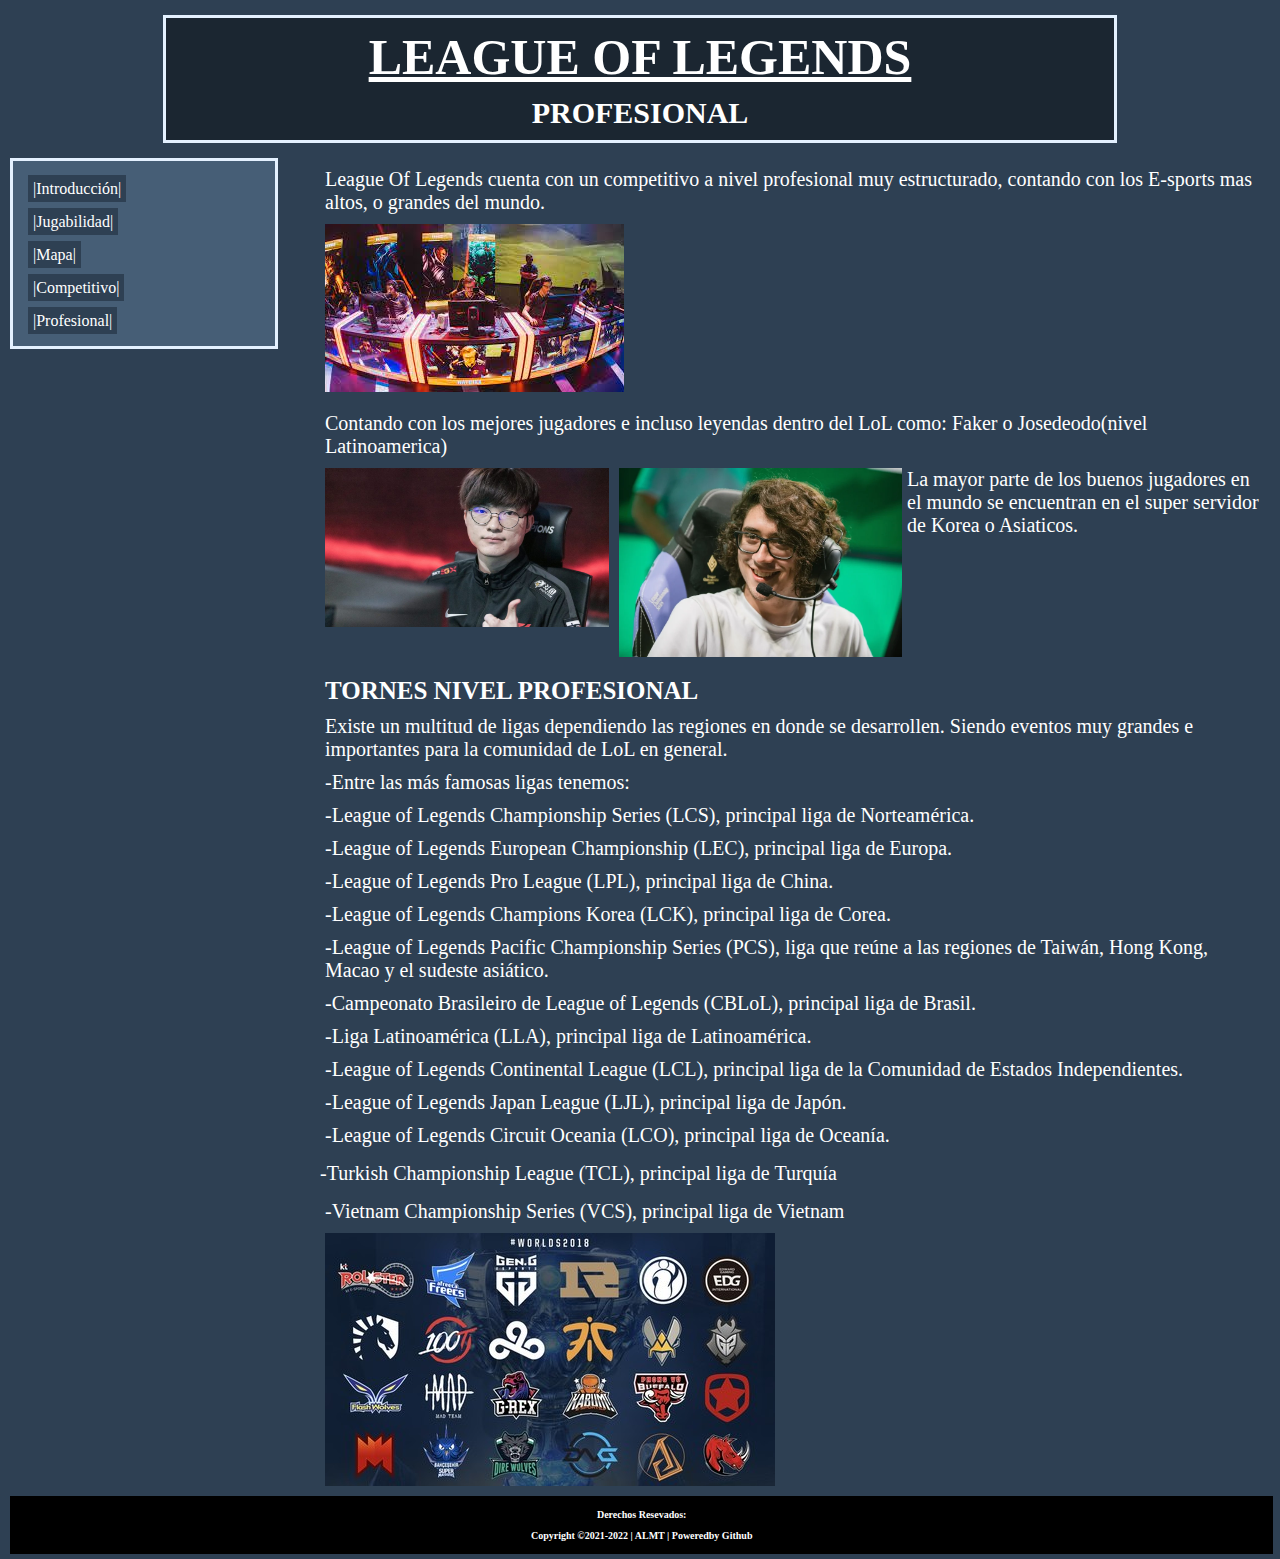
<file: ExamenINF113/pro.html>
<!DOCTYPE html>
<html>
<head>
	<title>INDEX</title>
	<meta name="viewport" content="width=device-width, initial-scale=1.0" >

	<link rel="stylesheet" href="css/pag.css">
</head>
<body>
	<center><header>
		<h1>league of legends</h1>
		<h2>Profesional</h2>
	</header></center>

<div id="cont1">
	</div>

	<nav>
		<ul>
		<li><a href="index.html">|introducción|</a></li>
		<li><a href="chmp.html">|jugabilidad|</a></li>
		<li><a href="mod.html">|Mapa|</a></li>
		<li><a href="compt.html">|competitivo|</a></li>
		<li><a href="pro.html">|profesional|</a></li>
		</ul>
	</nav>

	<section>
		<p>League Of Legends cuenta con un competitivo a nivel profesional muy estructurado, contando con los E-sports mas altos, o grandes del mundo.</p>
		<img src="img/pro.jpg">
	</section>	
	<section>
		<p>Contando con los mejores jugadores e incluso leyendas dentro del LoL como: Faker o Josedeodo(nivel Latinoamerica)</p>
		<img src="img/faker.jpg" height="35%" width="30%"><img src="img/josedeodo.jpg" height="35%" width="30%">
		<p>La mayor parte de los buenos jugadores en el mundo se encuentran en el super servidor de Korea o Asiaticos.</p>
	</section>		
	<section>
		<h3>Tornes Nivel Profesional</h3>
		<p>Existe un multitud de ligas dependiendo las regiones en donde se desarrollen. Siendo eventos muy grandes e importantes para la comunidad de LoL en general.</p>
		<p>-Entre las más famosas ligas tenemos:</p>
		<p>-League of Legends Championship Series (LCS), principal liga de Norteamérica.</p>
		<p>-League of Legends European Championship (LEC), principal liga de Europa.</p>
		<p>-League of Legends Pro League (LPL), principal liga de China.</p>
		<p>-League of Legends Champions Korea (LCK), principal liga de Corea.</p>
		<p>-League of Legends Pacific Championship Series (PCS), liga que reúne a las regiones de Taiwán, Hong Kong, Macao y el sudeste asiático.</p>
		<p>-Campeonato Brasileiro de League of Legends (CBLoL), principal liga de Brasil.</p>
		<p>-Liga Latinoamérica (LLA), principal liga de Latinoamérica.</p>
		<p>-League of Legends Continental League (LCL), principal liga de la Comunidad de Estados Independientes.</p>
		<p>-League of Legends Japan League (LJL), principal liga de Japón.</p>
		<p>-League of Legends Circuit Oceania (LCO), principal liga de Oceanía.</p>
		</p>-Turkish Championship League (TCL), principal liga de Turquía</p>
		<p>-Vietnam Championship Series (VCS), principal liga de Vietnam</p>
		<img src="img/equipos.jpg">
		<br>
	</section>	
	<footer>
		<h6>Derechos Resevados:</h6>
		<h6>Copyright ©2021-2022 | ALMT | Poweredby Github</h6>
	</footer>
</body>
</html>
</file>
<file: css/pag.css>
*
{
	background-color: #2E4053 ;
	font-family: cursive ;
	color: white;
	font-size: 20px;
	margin: 0px;
	padding:5px;
}
h1{
	text-transform: uppercase;
	text-align: center;
	font-size: 50px;
	background-color: #1B2631;
	text-decoration: underline;
}
h2{
	text-transform: uppercase;
	text-align: center;
	font-size: 30px;
	background-color: #1B2631 ;
}
h3{
	text-transform: uppercase;
	text-align: left;
	font-size: 25px;
}
h6{
	font-size: 10px;
	text-align: center;
	text-transform: capitalize;
	background-color: black;
}

header{
	background-color: #1B2631;
	height: 40%;
	width: 75%;
	border: solid;
	border-color: #E4F1FF;
}
section{
	float: right;
	width: 75%;
	height: 100%;
}
ul{
	background-color:#465E76;
	float: left;
	list-style-type: none;
	text-align: left;
}
li{
	text-transform: capitalize;
	background-color: #465E76;
}
nav{
	position: relative;
	height: 70%;
	width: 20%;
	float: left;
	border: solid;
	border-color: #E4F1FF;
	background-color:#465E76 ;
}
a{
	color: white;
	text-decoration: none;
	font-size: 80%;
}
p{
	text-align: left;
}
img{
	float: left;
}
footer{
	border: solid;
	border-color: black;
	background-color: black;
	float: left;
	align-content: center;
	width: 99%;
}
</file>
<file: ExamenINF113/css/pag.css>
*
{
	background-color: #2E4053 ;
	font-family: cursive ;
	color: white;
	font-size: 20px;
	margin: 0px;
	padding:5px;
}
h1{
	text-transform: uppercase;
	text-align: center;
	font-size: 50px;
	background-color: #1B2631;
	text-decoration: underline;
}
h2{
	text-transform: uppercase;
	text-align: center;
	font-size: 30px;
	background-color: #1B2631 ;
}
h3{
	text-transform: uppercase;
	text-align: left;
	font-size: 25px;
}
h6{
	font-size: 10px;
	text-align: center;
	text-transform: capitalize;
	background-color: black;
}

header{
	background-color: #1B2631;
	height: 40%;
	width: 75%;
	border: solid;
	border-color: #E4F1FF;
}
section{
	float: right;
	width: 75%;
	height: 100%;
}
ul{
	background-color:#465E76;
	float: left;
	list-style-type: none;
	text-align: left;
}
li{
	text-transform: capitalize;
	background-color: #465E76;
}
nav{
	position: relative;
	height: 70%;
	width: 20%;
	float: left;
	border: solid;
	border-color: #E4F1FF;
	background-color:#465E76 ;
}
a{
	color: white;
	text-decoration: none;
	font-size: 80%;
}
p{
	text-align: left;
}
img{
	float: left;
}
footer{
	border: solid;
	border-color: black;
	background-color: black;
	float: left;
	align-content: center;
	width: 99%;
}
</file>
